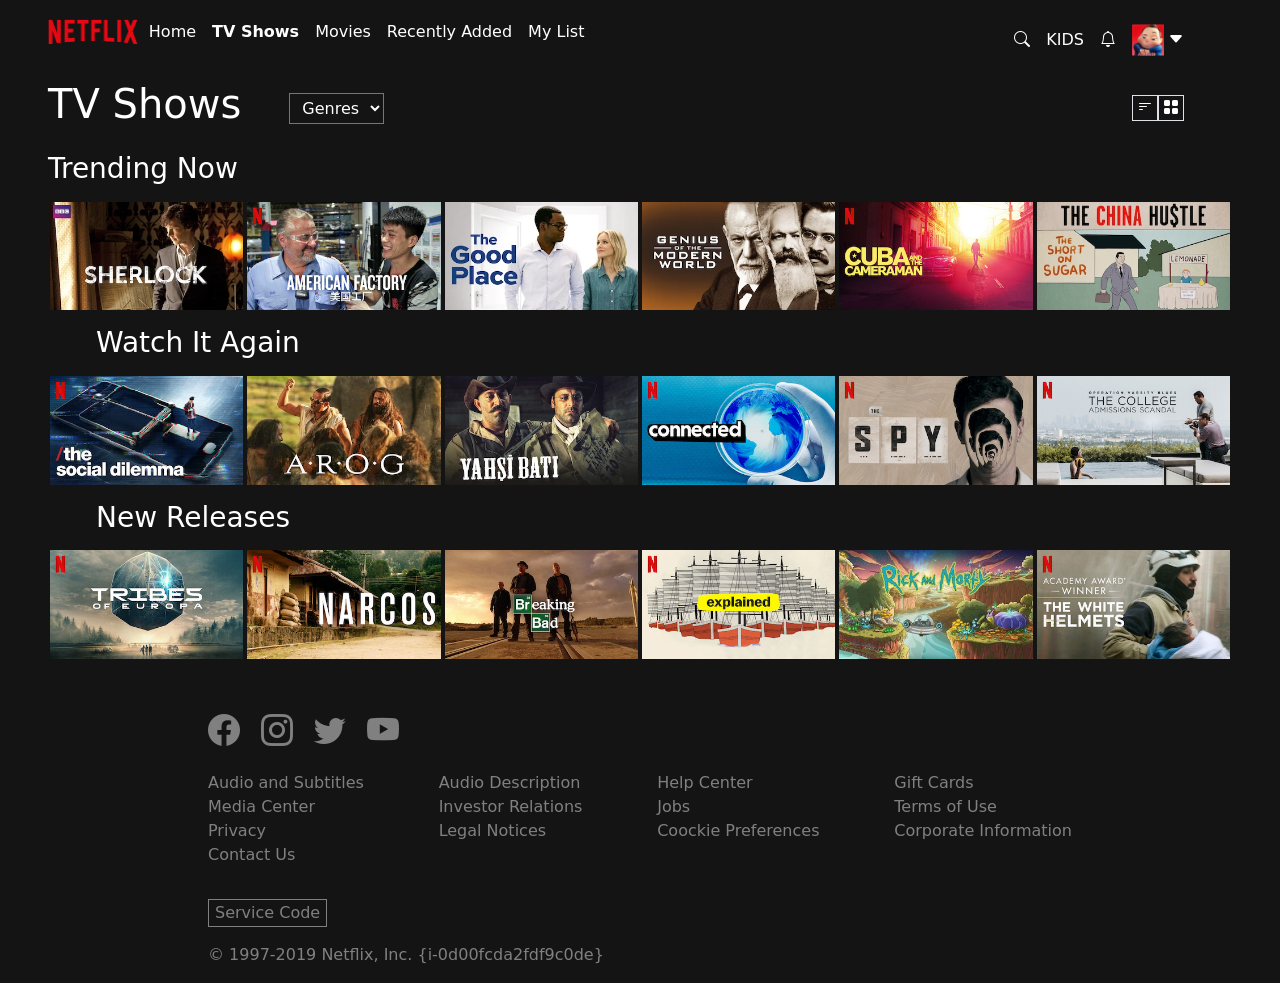
<file: index.html>
<!DOCTYPE html>
<html lang="en">
  <head>
    <meta charset="UTF-8" />
    <meta name="viewport" content="width=device-width, initial-scale=1.0" />
    <title>Netflix</title>
    <link rel="stylesheet" href="custom-bootstrap.css" />
    <link
      rel="stylesheet"
      href="https://cdn.jsdelivr.net/npm/bootstrap-icons@1.11.1/font/bootstrap-icons.css"
    />
  </head>
  <body class="bg-netflix mx-5">
    <header>
      <nav class="d-flex align-items-center">
        <div id="logo">
          <img src="assets/netflix_logo.png" alt="logo" class="mb-3" />
        </div>
        <ul class="list-unstyled text-white d-flex">
          <li class="me-3">Home</li>
          <li class="me-3 fw-bold">TV Shows</li>
          <li class="me-3">Movies</li>
          <li class="me-3">Recently Added</li>
          <li class="me-3">My List</li>
        </ul>
        <div
          id="nav-right"
          class="d-flex flex-grow-1 justify-content-end align-items-center text-white me-5"
        >
          <i class="bi bi-search me-3"></i>
          <span class="text-white me-3">KIDS</span>
          <i class="bi bi-bell text-white me-3"></i>
          <img src="assets/avatar.png" alt="avatar" id="avatar" />
          <i class="bi bi-caret-down-fill text-white ms-1 fs-6"></i>
        </div>
      </nav>
      <div id="buttom-nav" class="d-flex align-items-center">
        <div id="b-nav-left" class="d-flex align-items-center">
          <h1 class="d-inline text-white">TV Shows</h1>
          <select name="filter" id="filter" class="text-white ms-5 py-1 px-2">
            <option value="1" selected>Genres</option>
            <option value="2">Filter 2</option>
            <option value="3">Filter 3</option>
          </select>
        </div>
        <div
          id="b-nav-right"
          class="d-flex flex-grow-1 justify-content-end me-5"
        >
          <i
            class="bi bi-filter-left text-white me-0 border border-1 px-1 me-0"
          ></i>
          <i class="bi bi-grid-fill text-white border border-1 px-1 ms-0"></i>
        </div>
      </div>
    </header>
    <main class="mx5">
      <h3 class="text-white mt-3 mb-3">Trending Now</h3>
      <div class="container-fluid">
        <div class="row row-cols-2 row-cols-md-3 row-cols-xl-6">
          <div class="col gx-1">
            <img src="assets/media/media0.webp" alt="" class="w-100" />
          </div>
          <div class="col gx-1">
            <img src="assets/media/media1.jpg" alt="" class="w-100" />
          </div>
          <div class="col gx-1">
            <img src="assets/media/media2.webp" alt="" class="w-100" />
          </div>
          <div class="col gx-1">
            <img src="assets/media/media3.webp" alt="" class="w-100" />
          </div>
          <div class="col gx-1">
            <img src="assets/media/media4.jpg" alt="" class="w-100" />
          </div>
          <div class="col gx-1">
            <img src="assets/media/media5.webp" alt="" class="w-100" />
          </div>
        </div>
      </div>
      <h3 class="text-white ms-5 mt-3 mb-3">Watch It Again</h3>
      <div class="container-fluid">
        <div class="row row-cols-2 row-cols-md-3 row-cols-xl-6">
          <div class="col gx-1">
            <img src="assets/media/media6.jpg" alt="" class="w-100" />
          </div>
          <div class="col gx-1">
            <img src="assets/media/media7.webp" alt="" class="w-100" />
          </div>
          <div class="col gx-1">
            <img src="assets/media/media8.webp" alt="" class="w-100" />
          </div>
          <div class="col gx-1">
            <img src="assets/media/media9.jpg" alt="" class="w-100" />
          </div>
          <div class="col gx-1">
            <img src="assets/media/media10.jpg" alt="" class="w-100" />
          </div>
          <div class="col gx-1">
            <img src="assets/media/media11.jpg" alt="" class="w-100" />
          </div>
        </div>
      </div>
      <h3 class="text-white ms-5 mt-3 mb-3">New Releases</h3>
      <div class="container-fluid">
        <div class="row row-cols-2 row-cols-md-3 row-cols-xl-6">
          <div class="col gx-1">
            <img src="assets/media/media12.jpg" alt="" class="w-100" />
          </div>
          <div class="col gx-1">
            <img src="assets/media/media13.jpg" alt="" class="w-100" />
          </div>
          <div class="col gx-1">
            <img src="assets/media/media14.webp" alt="" class="w-100" />
          </div>
          <div class="col gx-1">
            <img src="assets/media/media15.jpg" alt="" class="w-100" />
          </div>
          <div class="col gx-1">
            <img src="assets/media/media16.webp" alt="" class="w-100" />
          </div>
          <div class="col gx-1">
            <img src="assets/media/media17.jpg" alt="" class="w-100" />
          </div>
        </div>
      </div>
    </main>
    <footer class="my-5 mb-0">
      <div class="container w-75">
        <i class="bi bi-facebook fs-2 me-3"></i>
        <i class="bi bi-instagram fs-2 me-3"></i>
        <i class="bi bi-twitter fs-2 me-3"></i>
        <i class="bi bi-youtube fs-2 me-3"></i>
      </div>
      <div
        id="footer-text"
        class="d-flex container w-75 justify-content-between"
      >
        <div class="mt-3">
          <ul class="list-unstyled">
            <li>Audio and Subtitles</li>
            <li>Media Center</li>
            <li>Privacy</li>
            <li>Contact Us</li>
          </ul>
        </div>
        <div class="mt-3">
          <ul class="list-unstyled">
            <li>Audio Description</li>
            <li>Investor Relations</li>
            <li>Legal Notices</li>
            <li></li>
          </ul>
        </div>
        <div class="mt-3">
          <ul class="list-unstyled">
            <li>Help Center</li>
            <li>Jobs</li>
            <li>Coockie Preferences</li>
            <li></li>
          </ul>
        </div>
        <div class="mt-3">
          <ul class="list-unstyled">
            <li>Gift Cards</li>
            <li>Terms of Use</li>
            <li>Corporate Information</li>
            <li></li>
          </ul>
        </div>
      </div>
      <div class="container w-75 mt-3 mb-3"><button>Service Code</button></div>
      <p class="container w-75">
        &copy; 1997-2019 Netflix, Inc. {i-0d00fcda2fdf9c0de}
      </p>
    </footer>
    <script
      src="https://cdn.jsdelivr.net/npm/bootstrap@5.3.2/dist/js/bootstrap.bundle.min.js"
      integrity="sha384-C6RzsynM9kWDrMNeT87bh95OGNyZPhcTNXj1NW7RuBCsyN/o0jlpcV8Qyq46cDfL"
      crossorigin="anonymous"
    ></script>
  </body>
</html>
</file>
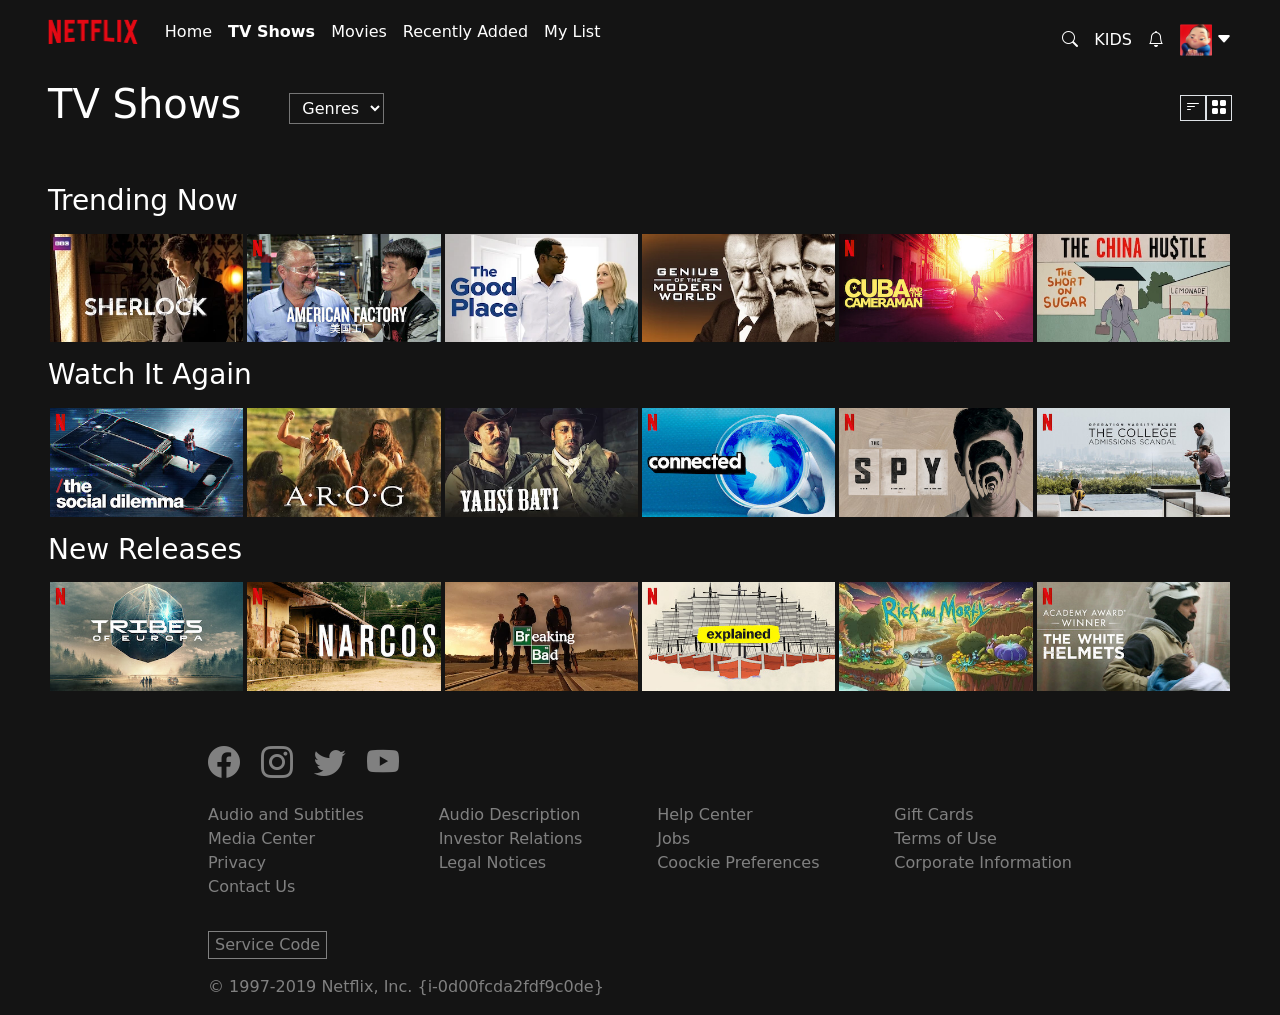
<file: home.html>
<!DOCTYPE html>
<html lang="en">
  <head>
    <meta charset="UTF-8" />
    <meta name="viewport" content="width=device-width, initial-scale=1.0" />
    <title>Netflix</title>
    <link rel="stylesheet" href="custom-bootstrap.css" />
    <link
      rel="stylesheet"
      href="https://cdn.jsdelivr.net/npm/bootstrap-icons@1.11.1/font/bootstrap-icons.css"
    />
  </head>
  <body class="bg-netflix mx-5">
    <header class="mb-5">
      <nav class="d-flex align-items-center">
        <div id="logo">
          <img src="assets/netflix_logo.png" alt="logo" class="mb-3 ps-0" />
        </div>
        <ul class="list-unstyled text-white d-flex ms-3">
          <li class="me-3">Home</li>
          <li class="me-3 fw-bold">TV Shows</li>
          <li class="me-3">Movies</li>
          <li class="me-3">Recently Added</li>
          <li class="me-3">My List</li>
        </ul>
        <div
          id="nav-right"
          class="d-flex flex-grow-1 justify-content-end align-items-center text-white"
        >
          <i class="bi bi-search me-3"></i>
          <span class="text-white me-3">KIDS</span>
          <i class="bi bi-bell text-white me-3"></i>
          <img src="assets/avatar.png" alt="avatar" id="avatar" />
          <i class="bi bi-caret-down-fill text-white ms-1 fs-6"></i>
        </div>
      </nav>
      <div id="buttom-nav" class="d-flex align-items-center d-block">
        <div id="b-nav-left" class="d-flex align-items-center">
          <h1 class="d-inline text-white">TV Shows</h1>
          <select name="filter" id="filter" class="text-white ms-5 py-1 px-2">
            <option value="1" selected>Genres</option>
            <option value="2">Filter 2</option>
            <option value="3">Filter 3</option>
          </select>
        </div>
        <div id="b-nav-right" class="d-flex flex-grow-1 justify-content-end">
          <i class="bi bi-filter-left text-white me-0 border border-1 px-1"></i>
          <i class="bi bi-grid-fill text-white border border-1 px-1 ms-0"></i>
        </div>
      </div>
    </header>
    <main class="mx5">
      <h3 class="text-white mt-3 mb-3 mt-5">Trending Now</h3>
      <div class="container-fluid">
        <div class="row row-cols-2 row-cols-md-3 row-cols-xl-6">
          <div class="col gx-1">
            <img src="assets/media/media0.webp" alt="" class="w-100" />
          </div>
          <div class="col gx-1">
            <img src="assets/media/media1.jpg" alt="" class="w-100" />
          </div>
          <div class="col gx-1">
            <img src="assets/media/media2.webp" alt="" class="w-100" />
          </div>
          <div class="col gx-1">
            <img src="assets/media/media3.webp" alt="" class="w-100" />
          </div>
          <div class="col gx-1">
            <img src="assets/media/media4.jpg" alt="" class="w-100" />
          </div>
          <div class="col gx-1">
            <img src="assets/media/media5.webp" alt="" class="w-100" />
          </div>
        </div>
      </div>
      <h3 class="text-white mt-3 mb-3">Watch It Again</h3>
      <div class="container-fluid">
        <div class="row row-cols-2 row-cols-md-3 row-cols-xl-6">
          <div class="col gx-1">
            <img src="assets/media/media6.jpg" alt="" class="w-100" />
          </div>
          <div class="col gx-1">
            <img src="assets/media/media7.webp" alt="" class="w-100" />
          </div>
          <div class="col gx-1">
            <img src="assets/media/media8.webp" alt="" class="w-100" />
          </div>
          <div class="col gx-1">
            <img src="assets/media/media9.jpg" alt="" class="w-100" />
          </div>
          <div class="col gx-1">
            <img src="assets/media/media10.jpg" alt="" class="w-100" />
          </div>
          <div class="col gx-1">
            <img src="assets/media/media11.jpg" alt="" class="w-100" />
          </div>
        </div>
      </div>
      <h3 class="text-white mt-3 mb-3">New Releases</h3>
      <div class="container-fluid">
        <div class="row row-cols-2 row-cols-md-3 row-cols-xl-6">
          <div class="col gx-1">
            <img src="assets/media/media12.jpg" alt="" class="w-100" />
          </div>
          <div class="col gx-1">
            <img src="assets/media/media13.jpg" alt="" class="w-100" />
          </div>
          <div class="col gx-1">
            <img src="assets/media/media14.webp" alt="" class="w-100" />
          </div>
          <div class="col gx-1">
            <img src="assets/media/media15.jpg" alt="" class="w-100" />
          </div>
          <div class="col gx-1">
            <img src="assets/media/media16.webp" alt="" class="w-100" />
          </div>
          <div class="col gx-1">
            <img src="assets/media/media17.jpg" alt="" class="w-100" />
          </div>
        </div>
      </div>
    </main>
    <footer class="my-5 mb-0">
      <div class="container w-75">
        <i class="bi bi-facebook fs-2 me-3"></i>
        <i class="bi bi-instagram fs-2 me-3"></i>
        <i class="bi bi-twitter fs-2 me-3"></i>
        <i class="bi bi-youtube fs-2 me-3"></i>
      </div>
      <div
        id="footer-text"
        class="d-flex container w-75 justify-content-between"
      >
        <div class="mt-3">
          <ul class="list-unstyled">
            <li>Audio and Subtitles</li>
            <li>Media Center</li>
            <li>Privacy</li>
            <li>Contact Us</li>
          </ul>
        </div>
        <div class="mt-3">
          <ul class="list-unstyled">
            <li>Audio Description</li>
            <li>Investor Relations</li>
            <li>Legal Notices</li>
            <li></li>
          </ul>
        </div>
        <div class="mt-3">
          <ul class="list-unstyled">
            <li>Help Center</li>
            <li>Jobs</li>
            <li>Coockie Preferences</li>
            <li></li>
          </ul>
        </div>
        <div class="mt-3">
          <ul class="list-unstyled">
            <li>Gift Cards</li>
            <li>Terms of Use</li>
            <li>Corporate Information</li>
            <li></li>
          </ul>
        </div>
      </div>
      <div class="container w-75 mt-3 mb-3"><button>Service Code</button></div>
      <p class="container w-75">
        &copy; 1997-2019 Netflix, Inc. {i-0d00fcda2fdf9c0de}
      </p>
    </footer>
    <script
      src="https://cdn.jsdelivr.net/npm/bootstrap@5.3.2/dist/js/bootstrap.bundle.min.js"
      integrity="sha384-C6RzsynM9kWDrMNeT87bh95OGNyZPhcTNXj1NW7RuBCsyN/o0jlpcV8Qyq46cDfL"
      crossorigin="anonymous"
    ></script>
  </body>
</html>
</file>
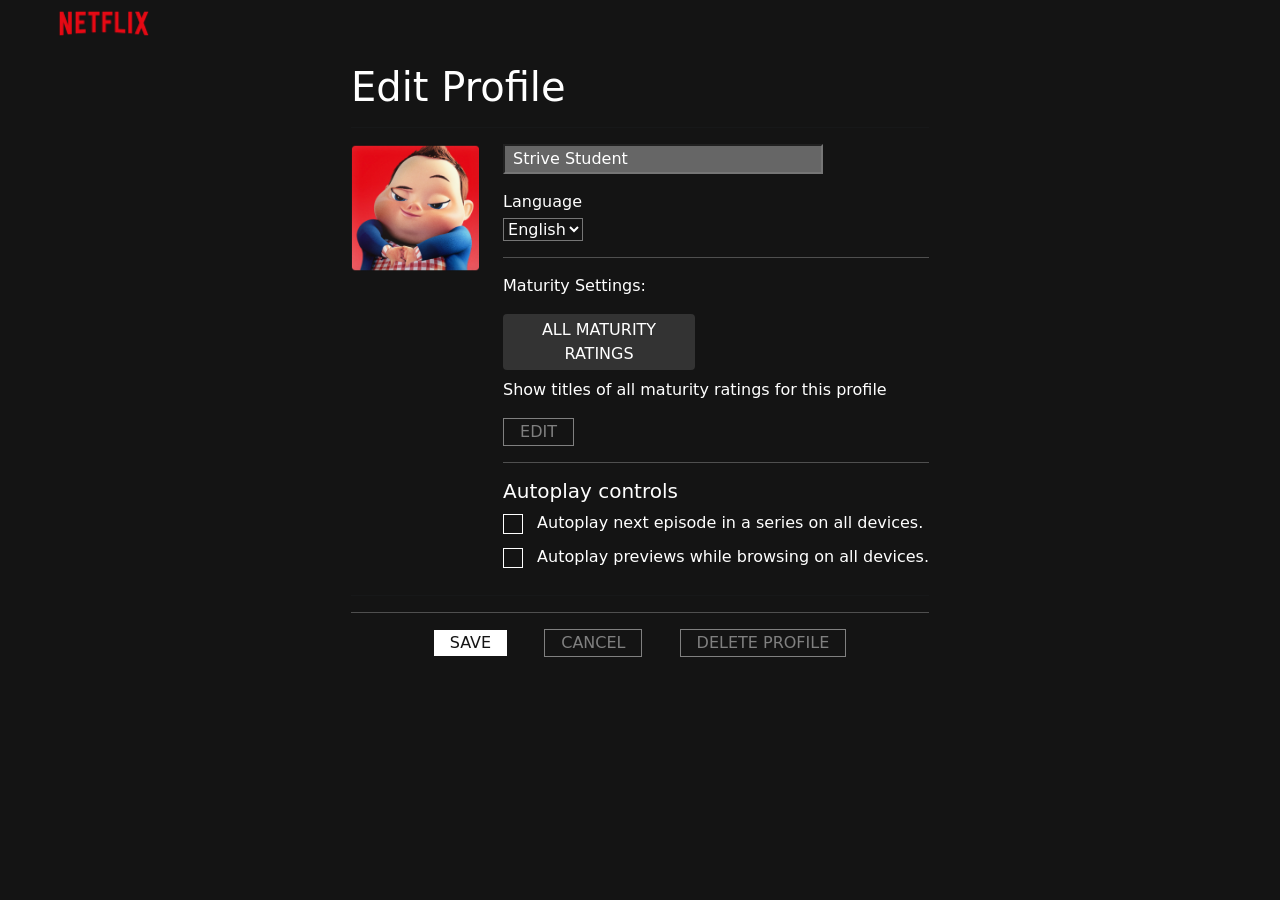
<file: profile.html>
<!DOCTYPE html>
<html lang="en">
  <head>
    <meta charset="UTF-8" />
    <meta name="viewport" content="width=device-width, initial-scale=1.0" />
    <title>Netflix - Profile</title>
    <link rel="stylesheet" href="custom-bootstrap.css" />
    <link
      rel="stylesheet"
      href="https://cdn.jsdelivr.net/npm/bootstrap-icons@1.11.1/font/bootstrap-icons.css"
    />
  </head>
  <body class="bg-netflix mx-5">
    <header class="d-flex align-items-center">
      <div id="logo">
        <img src="assets/netflix_logo.png" alt="logo" class="mb-3" />
      </div>
    </header>
    <main
      class="container d-flex justify-content-center align-items-center flex-column"
    >
      <div id="outer">
        <h1 class="text-white text-start">Edit Profile</h1>
        <hr />
        <div id="main" class="text-white d-flex">
          <div><img src="assets/avatar.png" alt="avatar" id="avatar" /></div>
          <div class="ms-4">
            <section class="d-flex flex-column">
              <input
                type="text"
                value="Strive Student"
                class="text-white ps-2 mb-3"
              />
              <label class="mb-1">Language</label>
              <select name="" class="text-white">
                <option value="">English</option>
                <option value="">Italiano</option>
              </select>
              <hr />
            </section>
            <section>
              <p>Maturity Settings:</p>
              <div class="border-0 text-white px-2 py-1 rounded-1 mb-2 fs-6">
                ALL MATURITY RATINGS
              </div>
              <p>Show titles of all maturity ratings for this profile</p>
              <button class="px-3 px-2">EDIT</button>
              <hr />
            </section>
            <section>
              <h5 class="fw-light">Autoplay controls</h5>
              <label class="checkbox-wrapper">
                <input type="checkbox" name="check" id="check" " />
                <span class="checkmark"></span
              ></label>
              Autoplay next episode in a series on all devices.
              <br />
              <label class="checkbox-wrapper">
                <input type="checkbox" name="check" id="check" " />
                <span class="checkmark"></span></label
              >&nbsp;Autoplay previews while browsing on all devices.
            </section>
          </div>
        </div>
        <div class="text-center">
          <hr />
          <section class="mt-0">
            <hr class="text-white" />
            <button class="b-withe bg-white mx-3 px-3">SAVE</button>
            <button class="mx-3 px-3">CANCEL</button>
            <button class="mx-3 px-3">DELETE PROFILE</button>
          </section>
        </div>
      </div>
    </main>
    <script
      src="https://cdn.jsdelivr.net/npm/bootstrap@5.3.2/dist/js/bootstrap.bundle.min.js"
      integrity="sha384-C6RzsynM9kWDrMNeT87bh95OGNyZPhcTNXj1NW7RuBCsyN/o0jlpcV8Qyq46cDfL"
      crossorigin="anonymous"
    ></script>
  </body>
</html>
</file>
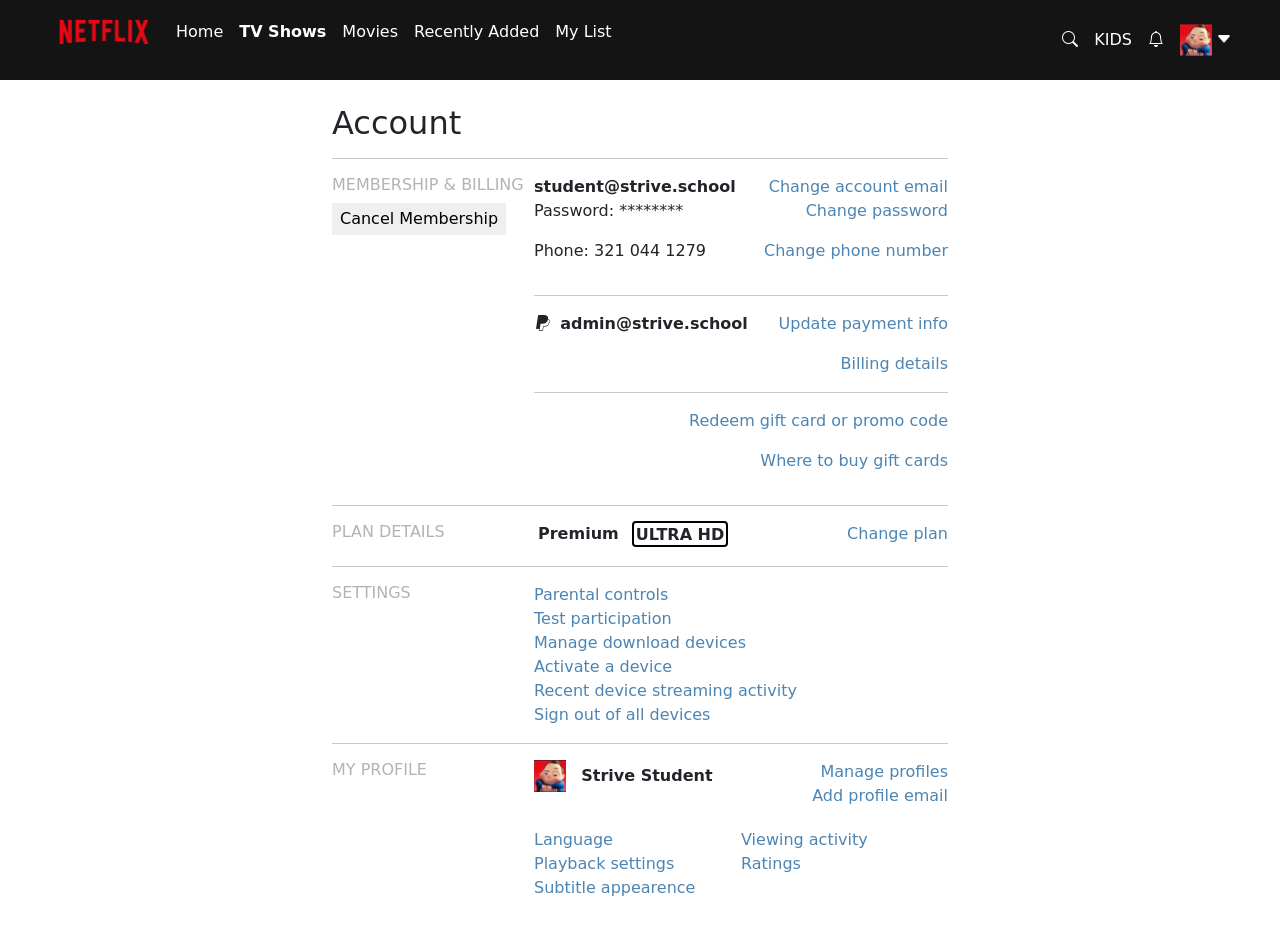
<file: settings.html>
<!DOCTYPE html>
<html lang="en">
  <head>
    <meta charset="UTF-8" />
    <meta name="viewport" content="width=device-width, initial-scale=1.0" />
    <title>Netflix Settings</title>
    <link rel="stylesheet" href="custom-bootstrap.css" />
    <link
      rel="stylesheet"
      href="https://cdn.jsdelivr.net/npm/bootstrap-icons@1.11.1/font/bootstrap-icons.css"
    />
  </head>
  <body>
    <header>
      <nav class="d-flex align-items-center">
        <div id="logo" class="ms-5">
          <img src="assets/netflix_logo.png" alt="logo" class="mb-3" />
        </div>
        <ul class="list-unstyled text-white d-flex">
          <li class="me-3 ms-3">Home</li>
          <li class="me-3 fw-bold">TV Shows</li>
          <li class="me-3">Movies</li>
          <li class="me-3">Recently Added</li>
          <li class="me-3">My List</li>
        </ul>
        <div
          id="nav-right"
          class="d-flex flex-grow-1 justify-content-end align-items-center text-white me-5"
        >
          <i class="bi bi-search me-3"></i>
          <span class="text-white me-3">KIDS</span>
          <i class="bi bi-bell text-white me-3"></i>
          <img src="assets/avatar.png" alt="avatar" id="avatar" />
          <i class="bi bi-caret-down-fill text-white ms-1 fs-6"></i>
        </div>
      </nav>
    </header>
    <main>
      <div class="container w-50 mt-4 mb-5">
        <h2>Account</h2>
        <hr />
        <div class="d-flex">
          <div class="d-flex flex-column align-items-start text-nowrap w-25">
            <h6>MEMBERSHIP &amp; BILLING</h6>
            <button class="border-0 px-2 py-1 fs-6">Cancel Membership</button>
          </div>
          <div class="ms-5 w-100">
            <div>
              <div class="d-flex justify-content-between">
                <strong>student@strive.school</strong>
                <a href="#">Change account email</a>
              </div>
              <div class="d-flex justify-content-between">
                <p>Password: ********</p>
                <a href="#">Change password</a>
              </div>
              <div class="d-flex justify-content-between">
                <p>Phone: 321 044 1279</p>
                <a href="#">Change phone number</a>
              </div>
              <hr />
            </div>
            <div class="d-flex justify-content-between">
              <p class="d-flex justify-content-between">
                <i class="bi bi-paypal"></i>&nbsp;&nbsp;
                <strong>admin@strive.school</strong>
              </p>
              <p><a href="#">Update payment info</a></p>
            </div>
            <div>
              <p class="d-flex justify-content-end">
                <a href="#">Billing details</a>
              </p>
            </div>
            <hr />
            <div>
              <p class="d-flex justify-content-end">
                <a href="#">Redeem gift card or promo code</a>
              </p>
              <p class="d-flex justify-content-end">
                <a href="#">Where to buy gift cards</a>
              </p>
            </div>
          </div>
        </div>
        <hr />
        <div class="d-flex">
          <div class="w-25">
            <h6>PLAN DETAILS</h6>
          </div>
          <div class="ms-5 d-flex w-75">
            <div class="ms-3">
              <strong class="me-2"
                >Premium&nbsp;<span id="uhd" class="ms-2 rounded-1"
                  >ULTRA HD</span
                ></strong
              >
            </div>
            <div class="d-flex flex-grow-1 justify-content-end">
              <a href="#">Change plan</a>
            </div>
          </div>
        </div>
        <hr />
        <div class="d-flex">
          <div class="w-25"><h6>SETTINGS</h6></div>
          <div class="ms-5 d-flex flex-column">
            <a href="#">Parental controls</a>
            <a href="#">Test participation</a>
            <a href="#">Manage download devices</a>
            <a href="#">Activate a device</a>
            <a href="#">Recent device streaming activity</a>
            <a href="#">Sign out of all devices</a>
          </div>
        </div>
        <hr />

        <div class="d-flex">
          <div class="w-25"><h6>MY PROFILE</h6></div>
          <div class="w-75 d-flex justify-content-between">
            <div class="w-100 d-flex justify-content-between mb-1">
              <div class="ms-5">
                <img src="assets/avatar.png" alt="avatar" class="avatar" />
                &nbsp; <strong>Strive Student</strong>
              </div>
              <div class="d-flex flex-column align-items-end">
                <a href="#">Manage profiles</a>
                <a href="#">Add profile email</a>
              </div>
            </div>
          </div>
        </div>
        <div class="d-flex">
          <div class="w-25 me-3"></div>
          <div class="d-flex w-75 ms-5 mt-3">
            <div class="d-flex flex-column w-50">
              <a href="#">Language</a>
              <a href="#">Playback settings</a>
              <a href="#">Subtitle appearence</a>
            </div>
            <div class="d-flex flex-column w-50">
              <a href="#">Viewing activity</a>
              <a href="#">Ratings</a>
            </div>
          </div>
        </div>
      </div>
    </main>
    <script
      src="https://cdn.jsdelivr.net/npm/bootstrap@5.3.2/dist/js/bootstrap.bundle.min.js"
      integrity="sha384-C6RzsynM9kWDrMNeT87bh95OGNyZPhcTNXj1NW7RuBCsyN/o0jlpcV8Qyq46cDfL"
      crossorigin="anonymous"
    ></script>
  </body>
</html>
</file>
